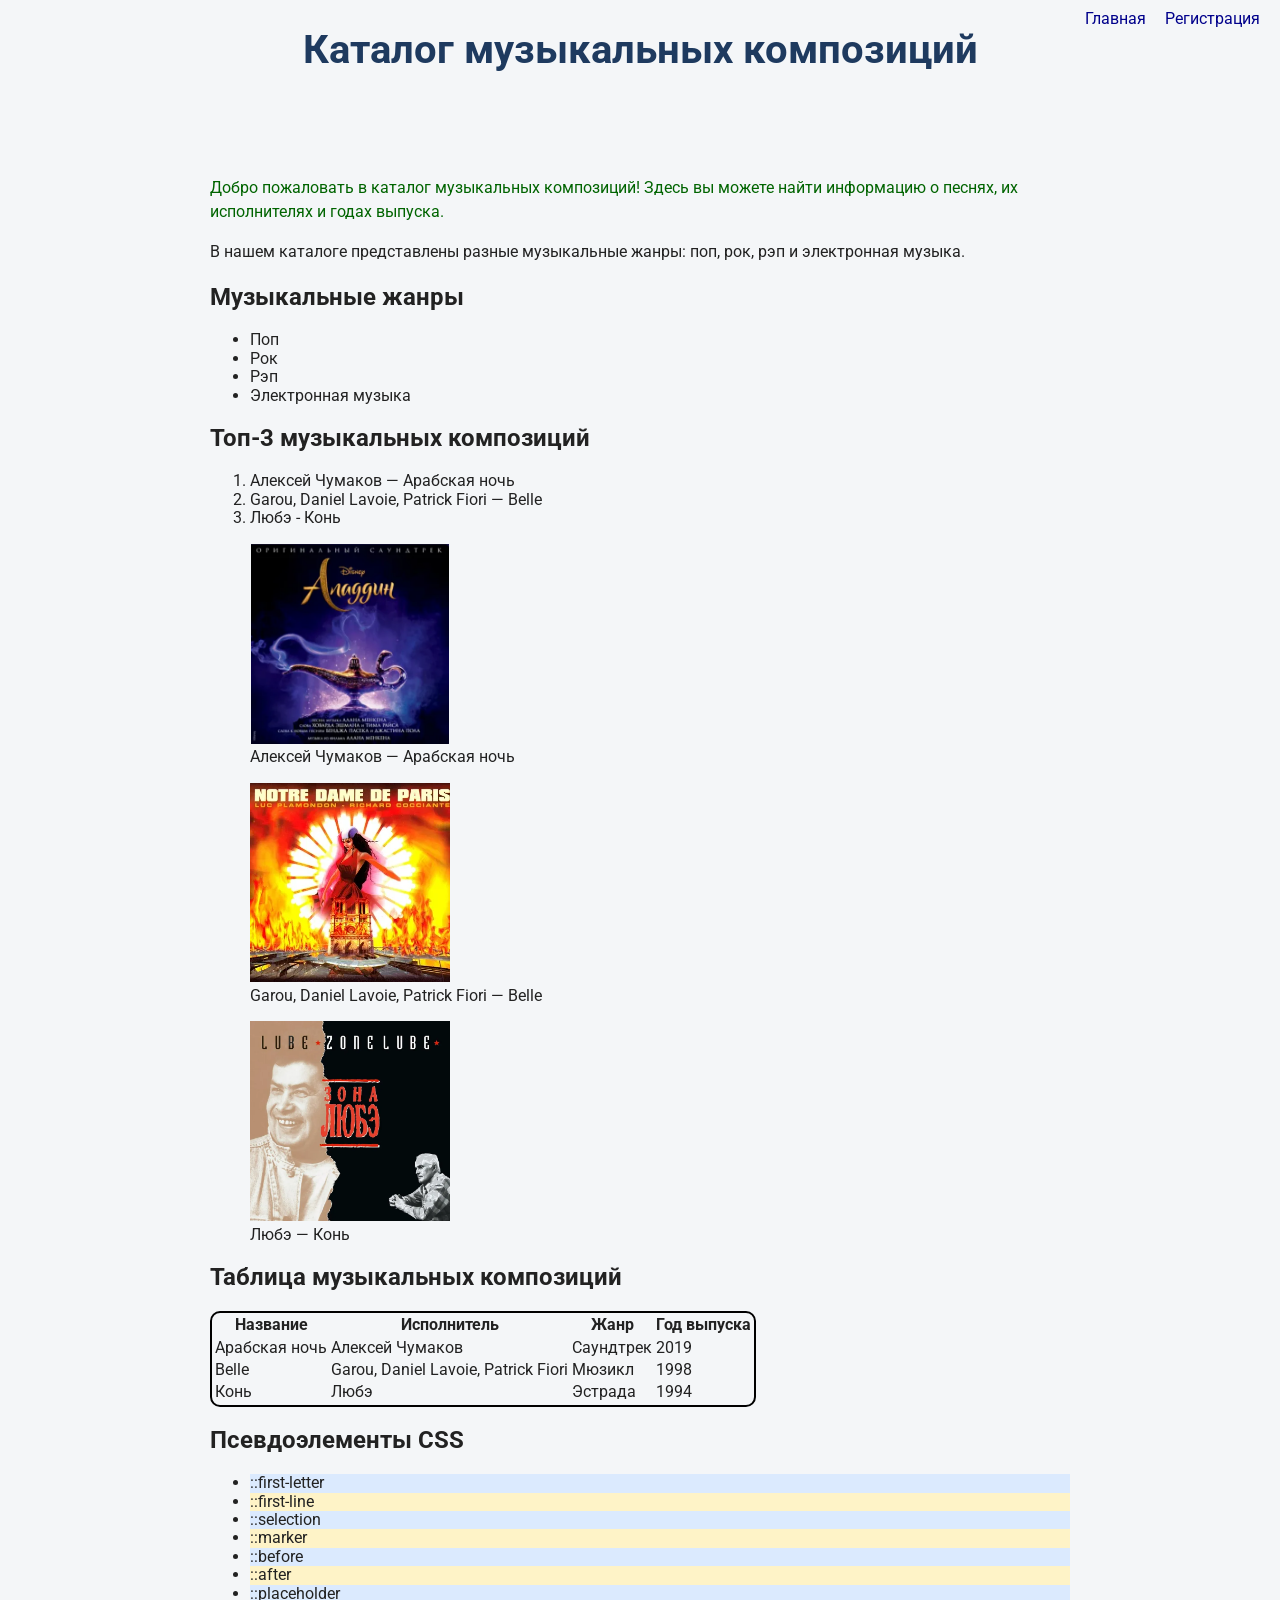
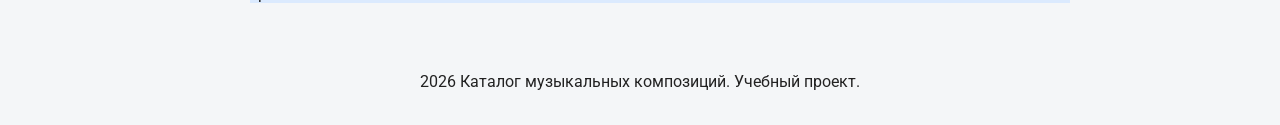
<file: index.html>
<!doctype html>
<html lang="ru">
  <head>
    <meta charset="UTF-8" />
    <link rel="stylesheet" href="css/normalize.css" />
    <link rel="stylesheet" href="css/style.css" />

    <title>Каталог музыкальных композиций</title>
  </head>
  <body>
    <header>
      <h1>Каталог музыкальных композиций</h1>

      <nav>
        <a href="index.html">Главная</a>
        <a href="form.html">Регистрация</a>
      </nav>
    </header>

    <main>
      <p class="description">
        Добро пожаловать в каталог музыкальных композиций! Здесь вы можете найти
        информацию о песнях, их исполнителях и годах выпуска.
      </p>

      <p>
        В нашем каталоге представлены разные музыкальные жанры: поп, рок, рэп и
        электронная музыка.
      </p>
      <h2>Музыкальные жанры</h2>
      <ul>
        <li>Поп</li>
        <li>Рок</li>
        <li>Рэп</li>
        <li>Электронная музыка</li>
      </ul>

      <h2>Топ-3 музыкальных композиций</h2>

      <ol>
        <li>Алексей Чумаков — Арабская ночь</li>

        <li>Garou, Daniel Lavoie, Patrick Fiori — Belle</li>

        <li>Любэ - Конь</li>
      </ol>

      <figure>
        <picture>
          <source srcset="images/arabian-night.webp" type="image/webp" />
          <img
            src="images/arabian-night.png"
            alt="Обложка саундтрека Аладдин"
            width="200"
          />
        </picture>

        <figcaption>Алексей Чумаков — Арабская ночь</figcaption>
      </figure>

      <figure>
        <img
          src="images/belle.webp"
          alt="Обложка мюзикла Notre-Dame de Paris"
          width="200"
        />
        <figcaption>Garou, Daniel Lavoie, Patrick Fiori — Belle</figcaption>
      </figure>

      <figure>
        <img
          src="images/kon.webp"
          alt="Обложка альбома Зона Любэ"
          width="200"
        />
        <figcaption>Любэ — Конь</figcaption>
      </figure>

      <h2>Таблица музыкальных композиций</h2>

      <table>
        <tr>
          <th>Название</th>
          <th>Исполнитель</th>
          <th>Жанр</th>
          <th>Год выпуска</th>
        </tr>

        <tr>
          <td>Арабская ночь</td>
          <td>Алексей Чумаков</td>
          <td>Саундтрек</td>
          <td>2019</td>
        </tr>

        <tr>
          <td>Belle</td>
          <td>Garou, Daniel Lavoie, Patrick Fiori</td>
          <td>Мюзикл</td>
          <td>1998</td>
        </tr>

        <tr>
          <td>Конь</td>
          <td>Любэ</td>
          <td>Эстрада</td>
          <td>1994</td>
        </tr>
      </table>

      <h2>Псевдоэлементы CSS</h2>

      <ul class="pseudo-list">
        <li>::first-letter</li>
        <li>::first-line</li>
        <li>::selection</li>
        <li>::marker</li>
        <li>::before</li>
        <li>::after</li>
        <li>::placeholder</li>
      </ul>
    </main>

    <footer>
      <p>2026 Каталог музыкальных композиций. Учебный проект.</p>
    </footer>
  </body>
</html>
</file>
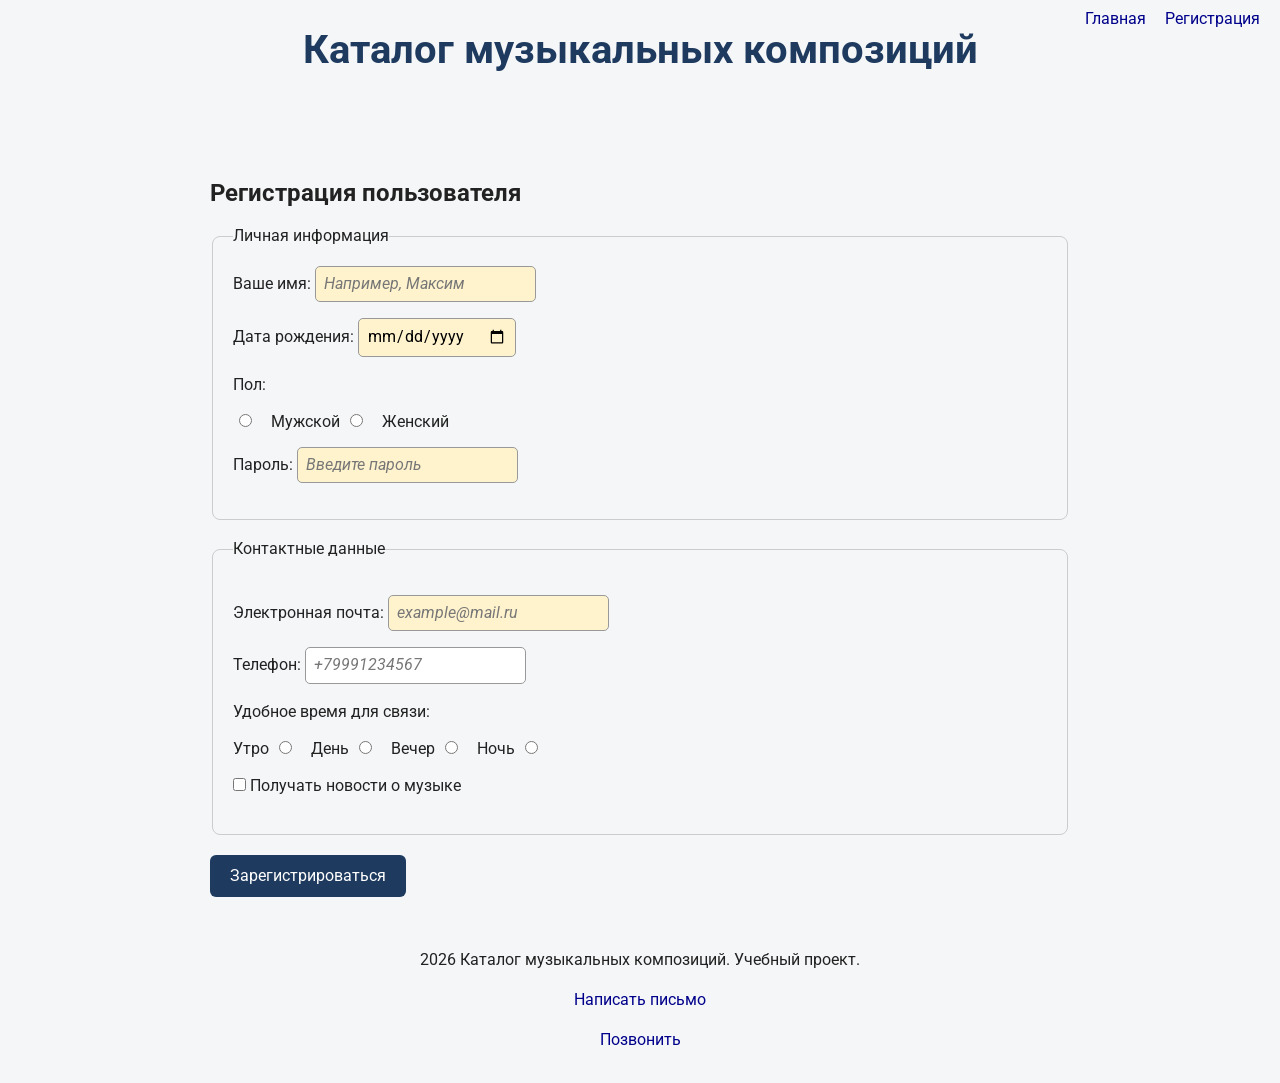
<file: form.html>
<!doctype html>
<html lang="ru">
  <head>
    <meta charset="UTF-8" />
    <link rel="stylesheet" href="css/normalize.css" />
    <link rel="stylesheet" href="css/style.css" />
    <title>Регистрация — Музыкальный каталог</title>
  </head>

  <body>
    <header>
      <h1>Каталог музыкальных композиций</h1>

      <nav>
        <a href="index.html">Главная</a>
        <a href="form.html">Регистрация</a>
      </nav>
    </header>

    <main>
      <h2>Регистрация пользователя</h2>

      <form method="post" onsubmit="event.preventDefault()">
        <fieldset>
          <legend>Личная информация</legend>
          <label for="username">Ваше имя:</label>

          <input
            type="text"
            id="username"
            name="username"
            placeholder="Например, Максим"
            required
          />

          <p>
            <label for="birthdate">Дата рождения:</label>

            <input type="date" id="birthdate" name="birthdate" required />
          </p>

          <p>Пол:</p>

          <input type="radio" id="male" name="gender" value="male" />
          <label for="male">Мужской</label>
          <input type="radio" id="female" name="gender" value="female" />
          <label for="female">Женский</label>

          <p>
            <label for="password">Пароль:</label>

            <input
              type="password"
              id="password"
              name="password"
              placeholder="Введите пароль"
              autocomplete="new-password"
              required
            />
          </p>
        </fieldset>

        <fieldset>
          <legend>Контактные данные</legend>

          <p>
            <label for="email">Электронная почта:</label>

            <input
              type="email"
              id="email"
              name="email"
              placeholder="example@mail.ru"
              required
            />
          </p>

          <p>
            <label for="phone">Телефон:</label>

            <input
              type="tel"
              id="phone"
              name="phone"
              placeholder="+79991234567"
              pattern="\+7[0-9]{10}"
              title="Введите +7 и 10 цифр без пробелов"
            />
          </p>

          <p>Удобное время для связи:</p>

          <label for="morning">Утро</label>
          <input
            type="radio"
            id="morning"
            name="contact_time"
            value="morning"
          />

          <label for="day">День</label>
          <input type="radio" id="day" name="contact_time" value="day" />

          <label for="evening">Вечер</label>
          <input
            type="radio"
            id="evening"
            name="contact_time"
            value="evening"
          />

          <label for="night">Ночь</label>
          <input type="radio" id="night" name="contact_time" value="night" />

          <p>
            <input type="checkbox" id="updates" name="updates" value="yes" />
            <label for="updates">Получать новости о музыке</label>
          </p>
        </fieldset>

        <button type="submit">Зарегистрироваться</button>
      </form>
    </main>

    <footer>
      <p>2026 Каталог музыкальных композиций. Учебный проект.</p>

      <p>
        <a href="mailto:">Написать письмо</a>
      </p>

      <p>
        <a href="tel:+79990000000">Позвонить</a>
      </p>
    </footer>
  </body>
</html>
</file>
<file: css/style.css>
@import url("https://fonts.googleapis.com/css2?family=Roboto:wght@400;700&display=swap");

* {
  box-sizing: border-box;
}

body {
  background-color: #f4f6f8;
  font-family: "Roboto", sans-serif;
  color: #222222;

  min-height: 100vh;
  display: flex;
  flex-direction: column;
}

main {
  width: 80%;
  max-width: 900px;
  min-width: 280px;
  margin: 0 auto;
  padding: 20px;

  flex: 1;
}

h1 {
  color: #1e3a5f;
  font-size: 40px;
  font-weight: 700;
  text-align: center;
}

p {
  line-height: 1.5;
}

a {
  text-decoration: none;
  color: darkblue;
}

table {
  border: 2px solid black;
  border-radius: 10px;
}

.description {
  color: darkgreen;
}

header {
  height: 140px;
  min-height: 120px;
  max-height: 160px;
  position: relative;
}

nav {
  position: absolute;
  top: 10px;
  right: 20px;
}

figure img {
  width: 200px;
  height: 200px;
  object-fit: contain;
  object-position: center center;
}

fieldset {
  border: 1px solid #cccccc;
  border-radius: 8px;
  padding: 20px;
  margin-bottom: 20px;
}

input[type="text"],
input[type="date"],
input[type="password"],
input[type="email"],
input[type="tel"] {
  padding: 8px;
  border: 1px solid #999999;
  border-radius: 5px;
  font-size: 16px;
}

button[type="submit"] {
  background-color: #1e3a5f;
  color: white;
  padding: 12px 20px;
  border: none;
  border-radius: 6px;
  cursor: pointer;
}

button[type="submit"]:hover {
    background-color: #315c8c;
}

button[type="submit"]:active {
    background-color: #142a45;
}

button[type="submit"]:focus {
    outline: 3px solid orange;
    outline-offset: 3px;
}

input[type="radio"] {
  margin-left: 6px;
  margin-right: 15px;
  cursor: pointer;
}

footer {
  padding: 15px 20px;
  text-align: center;
}


nav a {
    margin-left: 15px;
}


nav a:hover {
    color: red;
    text-decoration: underline;
}


nav a:active {
    color: green;
}

nav a:focus {
    outline: 2px solid orange;
    outline-offset: 3px;
}



input:focus {
    outline: 2px solid #2563eb;
    outline-offset: 2px;
}


input::placeholder {
    color: #777777;
    font-style: italic;
}


input[type="radio"]:checked {
    accent-color: #1e3a5f;
}

input:checked + label {
    color: red;
    text-decoration: line-through;
}

::selection {
    background-color: #1e3a5f;
    color: white;
}

input:required {
    background-color: #fff3cd;
}

.pseudo-list li:nth-child(odd) {
    background-color: #dbeafe;
}

.pseudo-list li:nth-child(even) {
    background-color: #fef3c7;
}

input[type="checkbox"]:checked + label {
    font-weight: bold;
}
</file>
